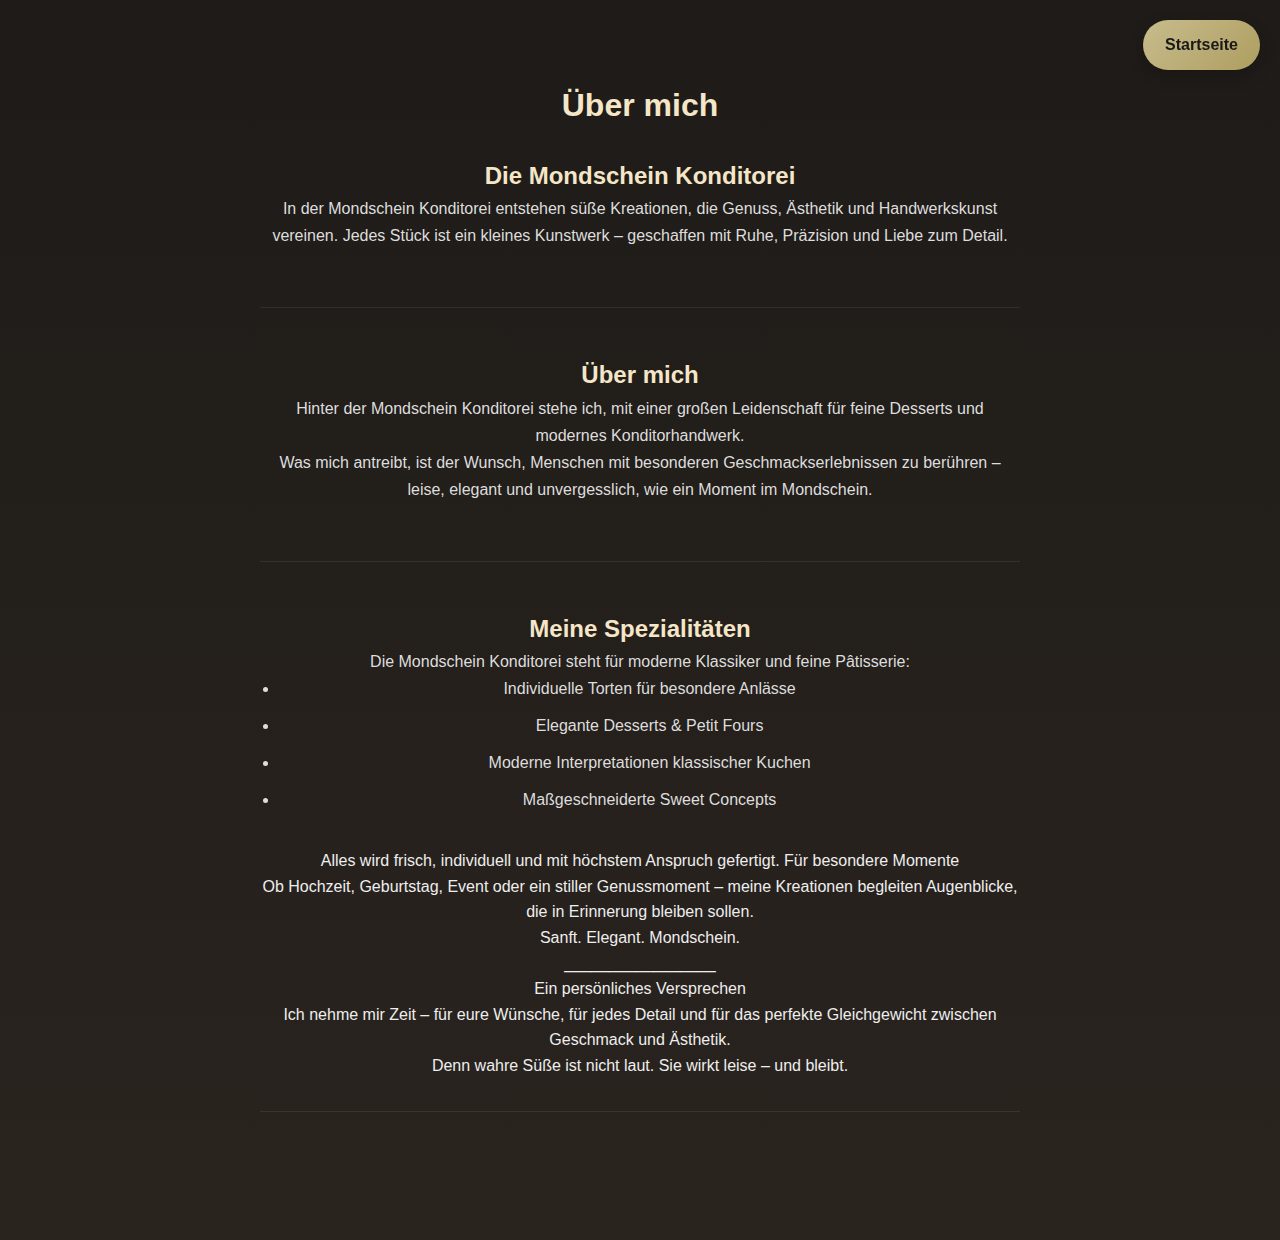
<file: about.html>
<!DOCTYPE html>
<html lang="de">
<head>
  <meta charset="UTF-8">
  <meta name="viewport" content="width=device-width, initial-scale=1">
  <title>Über mich – Mondschein Konditorei</title>
  <link rel="stylesheet" href="style.css">
</head>
<body>

  <!-- Sticky Über-mich Banner -->

    <a href="index.html" class="cta-button floating-cta">
    Startseite
    </a>


  <!-- Hauptinhalt -->
  <main class="about page">
    <div class="container">

      <h1>Über mich</h1> <br>

      <section class="about-konditorei">
        <h2>Die Mondschein Konditorei</h2>
        <p>In der Mondschein Konditorei entstehen süße Kreationen,
die Genuss, Ästhetik und Handwerkskunst vereinen.
Jedes Stück ist ein kleines Kunstwerk – geschaffen mit Ruhe, Präzision und Liebe zum Detail.
        </p>
        <br>
      </section>

      <section class="about-person">
        <h2>Über mich</h2>
        <p>Hinter der Mondschein Konditorei stehe ich,
mit einer großen Leidenschaft für feine Desserts und modernes Konditorhandwerk.
<br>
Was mich antreibt, ist der Wunsch, Menschen mit besonderen Geschmackserlebnissen zu berühren –
leise, elegant und unvergesslich, wie ein Moment im Mondschein.
        </p>
        <br>
      </section>

      <section class="about-person">
        <h2>Meine Spezialitäten</h2>
        <p>Die Mondschein Konditorei steht für moderne Klassiker und feine Pâtisserie: <br>
            <ul>
  <li>Individuelle Torten für besondere Anlässe</li>
  <li>Elegante Desserts & Petit Fours</li>
  <li>Moderne Interpretationen klassischer Kuchen</li>
  <li>Maßgeschneiderte Sweet Concepts</li>
</ul>
	<br>
Alles wird frisch, individuell und mit höchstem Anspruch gefertigt.
Für besondere Momente
<br>
Ob Hochzeit, Geburtstag, Event oder ein stiller Genussmoment –
meine Kreationen begleiten Augenblicke,
die in Erinnerung bleiben sollen.
<br>
Sanft. Elegant. Mondschein.
<br>
_________________
<br>
Ein persönliches Versprechen
<br>
Ich nehme mir Zeit – für eure Wünsche, für jedes Detail
und für das perfekte Gleichgewicht zwischen Geschmack und Ästhetik.
<br>
Denn wahre Süße ist nicht laut.
Sie wirkt leise – und bleibt.
        </p>
      </section>

    </div>
  </main>
  
<script>
  const cta = document.querySelector('.floating-cta');

  if (cta) {
    window.addEventListener('scroll', () => {
      cta.classList.toggle('scrolled', window.scrollY > 20);
    });
  }
</script>

</body>
</html>
</file>
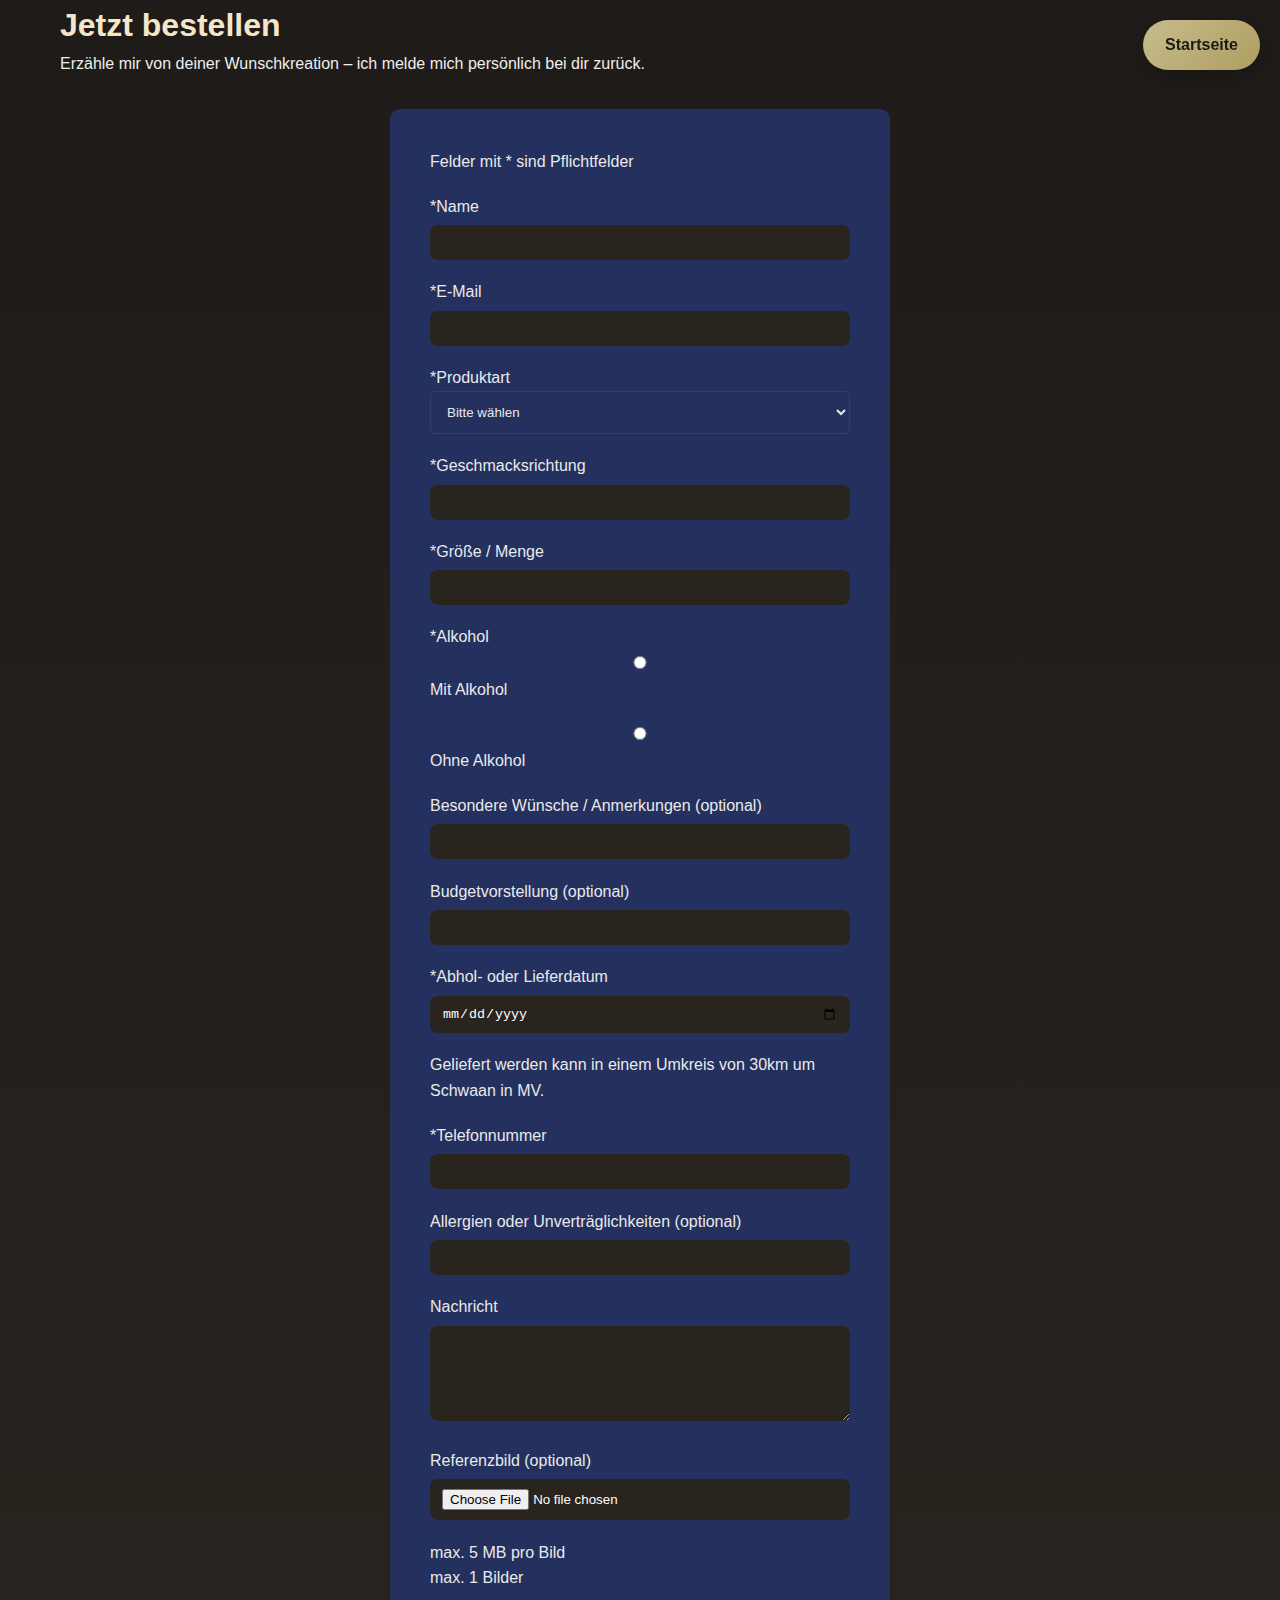
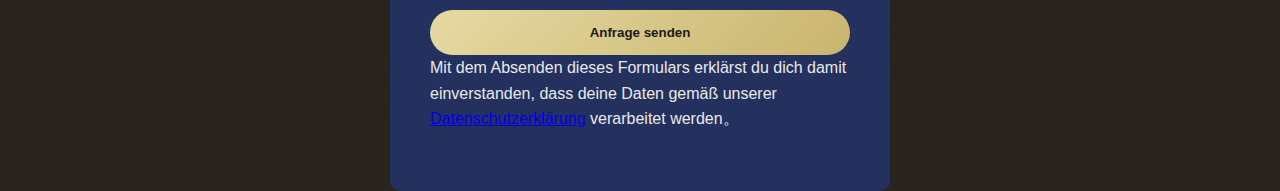
<file: bestellung.html>
<!DOCTYPE html>
<html lang="de">
<head>
  <meta charset="UTF-8">
  <meta name="viewport" content="width=device-width, initial-scale=1">
  <title>Bestellung – Mondschein Konditorei</title>
  <link rel="stylesheet" href="style.css">
</head>
<body>

  <!-- Floating Zurück Button -->
  <a href="index.html" class="cta-button floating-cta">
    Startseite
  </a>
  <div class="page-wrapper">

  <main class="page form-page">
    <div class="container">

      <h1>Jetzt bestellen</h1>
      <p>
        Erzähle mir von deiner Wunschkreation –  
        ich melde mich persönlich bei dir zurück.
      </p>

      <!-- Submify Formular -->
      <form id="orderForm"
            action="https://submify.vercel.app/info@mondschein-konditorei.de"
            method="POST"
            enctype="multipart/form-data"
            class="order-form">
        <input type="hidden" name="_next" id="nextUrlField" value="">
        <input type="hidden" name="redirect" id="redirectUrlField" value="">
        <!-- Web3Forms API Key -->
        <!--  <input type="hidden" name="access_key" value="tly-8icv1jv7soEpmGGJDUpk81YRV6HwJz64">
        -->
        <label> Felder mit * sind Pflichtfelder</label>
        <label>
          *Name
          <input type="text" name="name" required>
        </label>

        <label>
          *E-Mail
          <input type="email" name="email" required>
        </label>

        <label>
          *Produktart
          <select name="product_type" required>
            <option value="" disabled selected>Bitte wählen</option>
            <option value="Torte">Torte</option>
            <option value="Kuchen">Kuchen</option>
            <option value="Cupcakes">Cupcakes</option>
            <option value="Süße Fours">Süße Fours</option>
            <option value="Sonstiges">Sonstiges</option>
          </select>
        </label> 

        <label>
          *Geschmacksrichtung
          <input type="text" name="flavor" required>
        </label>
        
        <label>
          *Größe / Menge
          <input type="text" name="size_quantity" required>
        </label>

        <label>
          *Alkohol
          <div class="radio-group">
            <label class="radio-option">
              <input type="radio" name="alcohol" value="Mit Alkohol" required>
              Mit Alkohol
            </label>

            <label class="radio-option">
              <input type="radio" name="alcohol" value="Ohne Alkohol">
              Ohne Alkohol
            </label>
          </div>
        </label>

        <label>
          Besondere Wünsche / Anmerkungen (optional)
          <input type="text" name="special_requests">
        </label>

        <label>
          Budgetvorstellung (optional)
          <input type="text" name="budget">
        </label>  

        <label>
          *Abhol- oder Lieferdatum
          <input type="date" name="pickup_delivery_date" required>
        </label>

        <label>
          Geliefert werden kann in einem Umkreis von 30km um Schwaan in MV.
        </label>

        <label>
          *Telefonnummer
          <input type="tel" name="phone" required>
        </label>

        <label>
          Allergien oder Unverträglichkeiten (optional)
          <input type="text" name="allergies">
        </label>        

        <label>
          Nachricht
          <textarea name="message" rows="5"></textarea>
        </label>

        <label>
          Referenzbild (optional)
          <input
          type="file"
          name="reference_image"
          accept="image/png, image/jpeg, image/jpg, image/gif"
          id="imageUpload">        
        </label>
        <div id="imagePreview" class="image-preview"></div>
        <button type="button" id="removeImageBtn" class="remove-image" style="display:none;">
        Bild entfernen
        </button>

        <div id="uploadError" class="upload-error"></div>
        
        <label> max. 5 MB pro Bild 
          <br>
           max. 1 Bilder</label>
        
        <button type="submit" class="submit-button">
          Anfrage senden
        </button>
        <label>
          Mit dem Absenden dieses Formulars erklärst du dich damit einverstanden, dass deine Daten gemäß unserer <a href="datenschutz.html" target="_blank">Datenschutzerklärung</a> verarbeitet werden。
        </label>
      </form>

    </div>
  </main>
  </div>
  <!-- JavaScript für Scroll-Effekt der CTA -->
<script>
  const cta = document.querySelector('.floating-cta');

  if (cta) {
    window.addEventListener('scroll', () => {
      cta.classList.toggle('scrolled', window.scrollY > 20);
    });
  }
</script>

<!-- JavaScript für Bildvorschau -->
<script>
const uploadInput = document.getElementById('imageUpload');
const preview = document.getElementById('imagePreview');
const removeBtn = document.getElementById('removeImageBtn');
const errorBox = document.getElementById('uploadError');
const orderForm = document.getElementById('orderForm');
const nextUrlField = document.getElementById('nextUrlField');
const redirectUrlField = document.getElementById('redirectUrlField');

const MAX_FILE_SIZE = 5 * 1024 * 1024; // 5 MB

function showError(message) {
  if (errorBox) {
    errorBox.textContent = message;
    errorBox.style.display = 'block';
    errorBox.setAttribute('role', 'alert');
  } else {
    console.error('Upload error:', message);
  }
}

function clearError() {
  if (errorBox) {
    errorBox.textContent = '';
    errorBox.style.display = '';
    errorBox.removeAttribute('role');
  }
}

function resetImage(preserveError = false) {
  if (uploadInput) uploadInput.value = '';
  if (preview) preview.innerHTML = '';
  if (removeBtn) removeBtn.style.display = 'none';
  if (!preserveError) clearError();
}

if (uploadInput) {
  uploadInput.addEventListener('change', () => {
    clearError();
    if (preview) preview.innerHTML = '';

    const file = uploadInput.files[0];
    if (!file) return;

    if (uploadInput.files.length > 1) {
      showError('Bitte maximal 1 Bild auswählen.');
      resetImage(true);
      return;
    }

    // Dateigröße prüfen
    if (file.size > MAX_FILE_SIZE) {
      showError('Das Bild darf maximal 5 MB groß sein.');
      resetImage(true);
      return;
    }

    // Typ prüfen
    if (!file.type || !file.type.startsWith('image/')) {
      showError('Bitte nur Bilddateien hochladen.');
      resetImage(true);
      return;
    }

    // Vorschau anzeigen
    const img = document.createElement('img');
    img.src = URL.createObjectURL(file);
    img.classList.add('preview-image');

    if (preview) preview.appendChild(img);
    if (removeBtn) removeBtn.style.display = 'inline-block';
  });
}

// Entfernen Button
if (removeBtn) {
  removeBtn.addEventListener('click', () => {
    resetImage();
  });
}

if (nextUrlField || redirectUrlField) {
  const thankYouUrl = new URL('leitung.html', window.location.href).toString();
  if (nextUrlField) nextUrlField.value = thankYouUrl;
  if (redirectUrlField) redirectUrlField.value = thankYouUrl;
}

if (orderForm) {
  orderForm.addEventListener('submit', async (event) => {
    const submitBtn = orderForm.querySelector('.submit-button');

    // Progressive enhancement: per Fetch senden und danach lokal weiterleiten.
    if (!window.fetch || !window.FormData) return;

    event.preventDefault();
    if (submitBtn) submitBtn.disabled = true;

    try {
      const formData = new FormData(orderForm);
      const response = await fetch(orderForm.action, {
        method: 'POST',
        body: formData
      });

      if (!response.ok) throw new Error(`Request failed: ${response.status}`);
      window.location.href = 'leitung.html';
    } catch (error) {
      if (submitBtn) submitBtn.disabled = false;
      orderForm.submit();
    }
  });
}

</script>

</body>
</html>
</file>
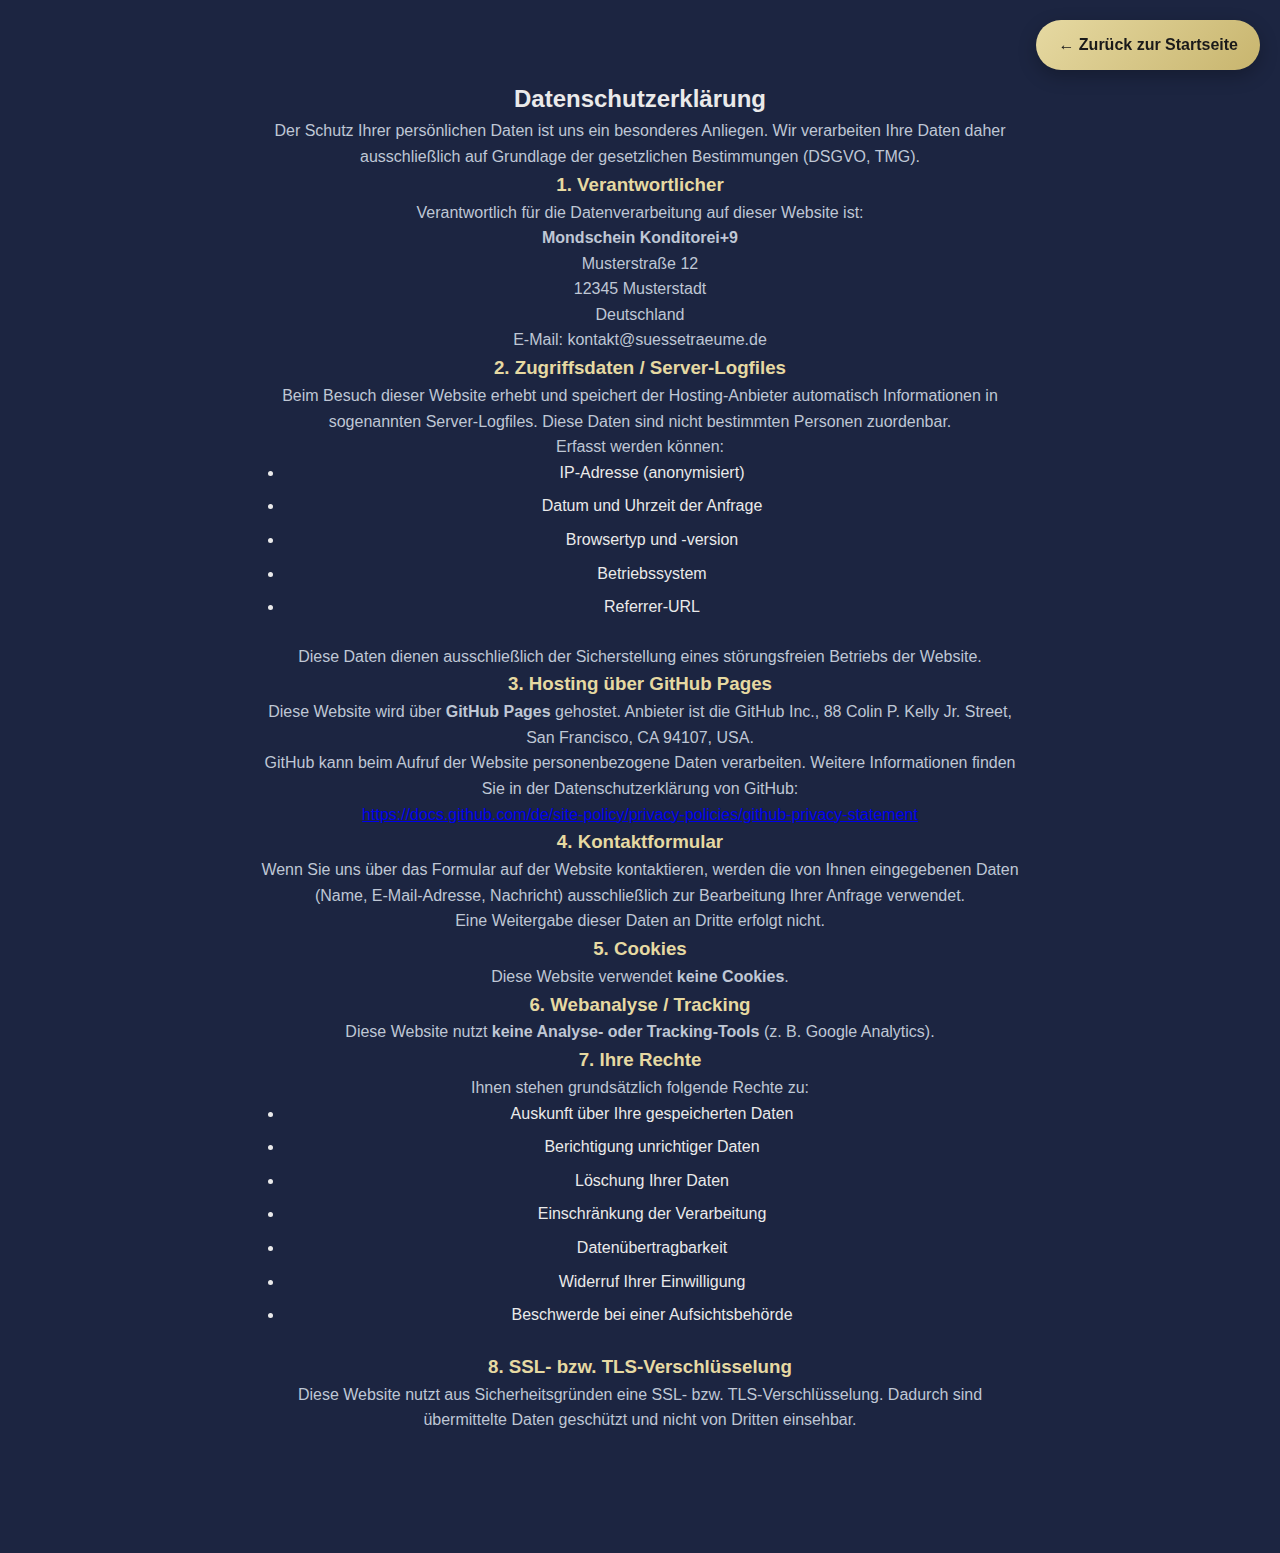
<file: datenschutz.html>
<!DOCTYPE html>
<html lang="de">
<head>
    <meta charset="UTF-8">
    <meta name="viewport" content="width=device-width, initial-scale=1.0">
    <title>Datenschutzerklärung – Mondschein Konditorei</title>

    <link rel="stylesheet" href="style.css">
</head>
<body>

<section class="about datenschutz">
    <div class="container">
        <h2>Datenschutzerklärung</h2>

        <p>
            Der Schutz Ihrer persönlichen Daten ist uns ein besonderes Anliegen.
            Wir verarbeiten Ihre Daten daher ausschließlich auf Grundlage der gesetzlichen
            Bestimmungen (DSGVO, TMG).
        </p>

        <h3>1. Verantwortlicher</h3>
        <p>
            Verantwortlich für die Datenverarbeitung auf dieser Website ist:
        </p>
        <p>
            <strong>Mondschein Konditorei+9</strong><br>
            Musterstraße 12<br>
            12345 Musterstadt<br>
            Deutschland<br>
            E-Mail: kontakt@suessetraeume.de
        </p>

        <h3>2. Zugriffsdaten / Server-Logfiles</h3>
        <p>
            Beim Besuch dieser Website erhebt und speichert der Hosting-Anbieter
            automatisch Informationen in sogenannten Server-Logfiles.
            Diese Daten sind nicht bestimmten Personen zuordenbar.
        </p>
        <p>
            Erfasst werden können:
        </p>
        <ul>
            <li>IP-Adresse (anonymisiert)</li>
            <li>Datum und Uhrzeit der Anfrage</li>
            <li>Browsertyp und -version</li>
            <li>Betriebssystem</li>
            <li>Referrer-URL</li>
        </ul>
        <p>
            Diese Daten dienen ausschließlich der Sicherstellung eines störungsfreien
            Betriebs der Website.
        </p>

        <h3>3. Hosting über GitHub Pages</h3>
        <p>
            Diese Website wird über <strong>GitHub Pages</strong> gehostet.
            Anbieter ist die GitHub Inc., 88 Colin P. Kelly Jr. Street,
            San Francisco, CA 94107, USA.
        </p>
        <p>
            GitHub kann beim Aufruf der Website personenbezogene Daten verarbeiten.
            Weitere Informationen finden Sie in der Datenschutzerklärung von GitHub:
        </p>
        <p>
            <a href="https://docs.github.com/de/site-policy/privacy-policies/github-privacy-statement"
               target="_blank" rel="noopener">
                https://docs.github.com/de/site-policy/privacy-policies/github-privacy-statement
            </a>
        </p>

        <h3>4. Kontaktformular</h3>
        <p>
            Wenn Sie uns über das Formular auf der Website kontaktieren,
            werden die von Ihnen eingegebenen Daten (Name, E-Mail-Adresse, Nachricht)
            ausschließlich zur Bearbeitung Ihrer Anfrage verwendet.
        </p>
        <p>
            Eine Weitergabe dieser Daten an Dritte erfolgt nicht.
        </p>

        <h3>5. Cookies</h3>
        <p>
            Diese Website verwendet <strong>keine Cookies</strong>.
        </p>

        <h3>6. Webanalyse / Tracking</h3>
        <p>
            Diese Website nutzt <strong>keine Analyse- oder Tracking-Tools</strong>
            (z. B. Google Analytics).
        </p>

        <h3>7. Ihre Rechte</h3>
        <p>
            Ihnen stehen grundsätzlich folgende Rechte zu:
        </p>
        <ul>
            <li>Auskunft über Ihre gespeicherten Daten</li>
            <li>Berichtigung unrichtiger Daten</li>
            <li>Löschung Ihrer Daten</li>
            <li>Einschränkung der Verarbeitung</li>
            <li>Datenübertragbarkeit</li>
            <li>Widerruf Ihrer Einwilligung</li>
            <li>Beschwerde bei einer Aufsichtsbehörde</li>
        </ul>

        <h3>8. SSL- bzw. TLS-Verschlüsselung</h3>
        <p>
            Diese Website nutzt aus Sicherheitsgründen eine SSL- bzw. TLS-Verschlüsselung.
            Dadurch sind übermittelte Daten geschützt und nicht von Dritten einsehbar.
        </p>

        <p style="margin-top:40px;">
            <a href="index.html" class="cta-button floating-cta">← Zurück zur Startseite</a>
        </p>
    </div>
</section>

<script>
  const cta = document.querySelector('.floating-cta');

  if (cta) {
    window.addEventListener('scroll', () => {
      cta.classList.toggle('scrolled', window.scrollY > 20);
    });
  }
</script>

</body>
</html>
</file>
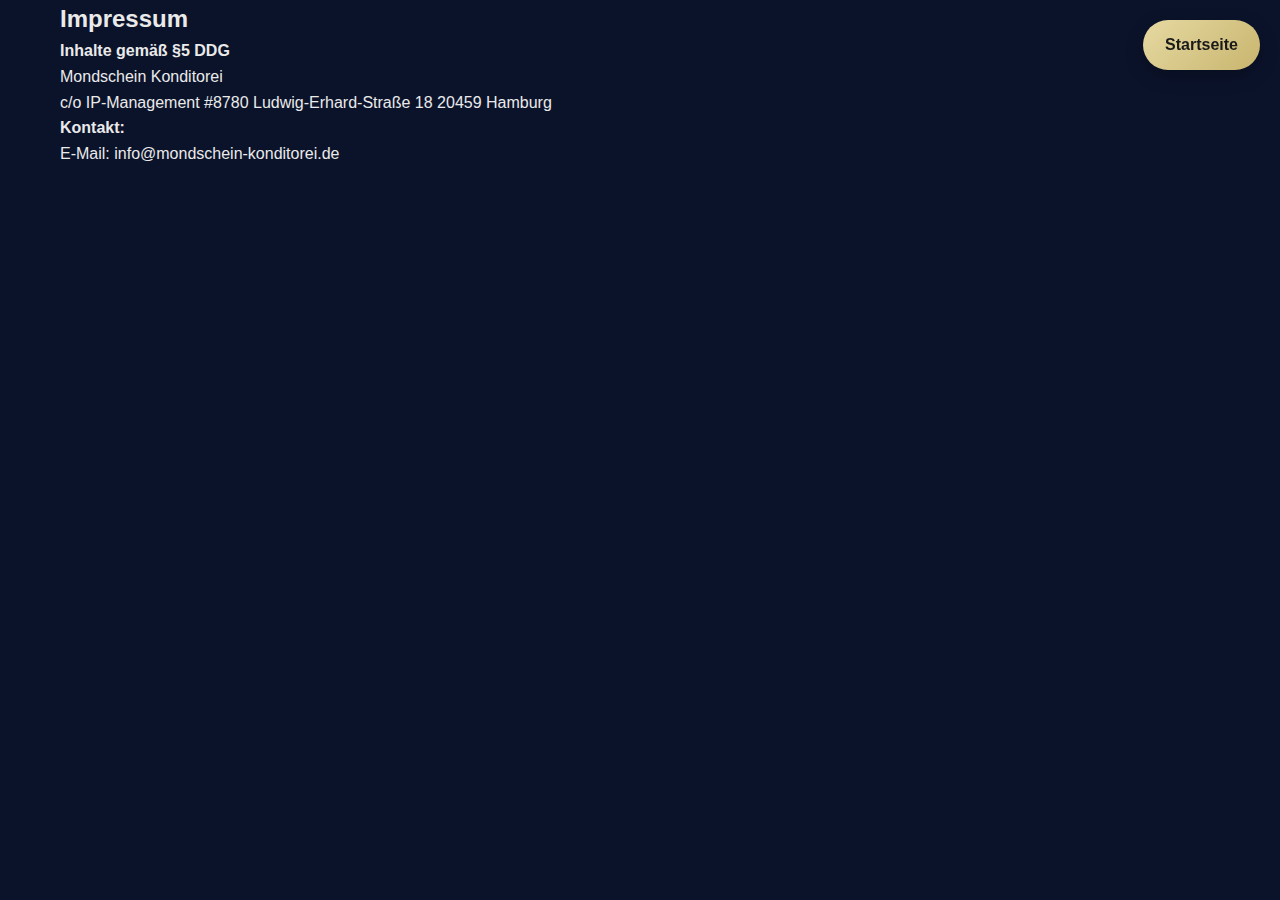
<file: impressum.html>
<!DOCTYPE html>
<html lang="de">
<head>
    <meta charset="UTF-8">
    <meta name="viewport" content="width=device-width, initial-scale=1.0">
    <title>Impressum – Mondschein Konditorei</title>

    <link rel="stylesheet" href="style.css">
</head>
<body>
    <!-- Floating button um zur Startseite zurückzukehren (sichtbar beim scrollen) -->
            <a href="index.html" class="cta-button floating-cta">Startseite</a>
        
    <div class="page-wrapper">

<section class="legal-page">
    <div class="container">
        <h2>Impressum</h2>

        <p><strong>Inhalte gemäß §5 DDG</strong></p>

        <p>     
        Mondschein Konditorei
<br>
        c/o IP-Management #8780
        Ludwig-Erhard-Straße 18
        20459 Hamburg
<br>
        <p>
            <strong>Kontakt:</strong><br>
            E-Mail: info@mondschein-konditorei.de
        </p>

        
        
    </div>
</section>
    </div>
<script>
  const cta = document.querySelector('.floating-cta');

  if (cta) {
    window.addEventListener('scroll', () => {
      cta.classList.toggle('scrolled', window.scrollY > 20);
    });
  }
</script>

</body>
</html>
</file>
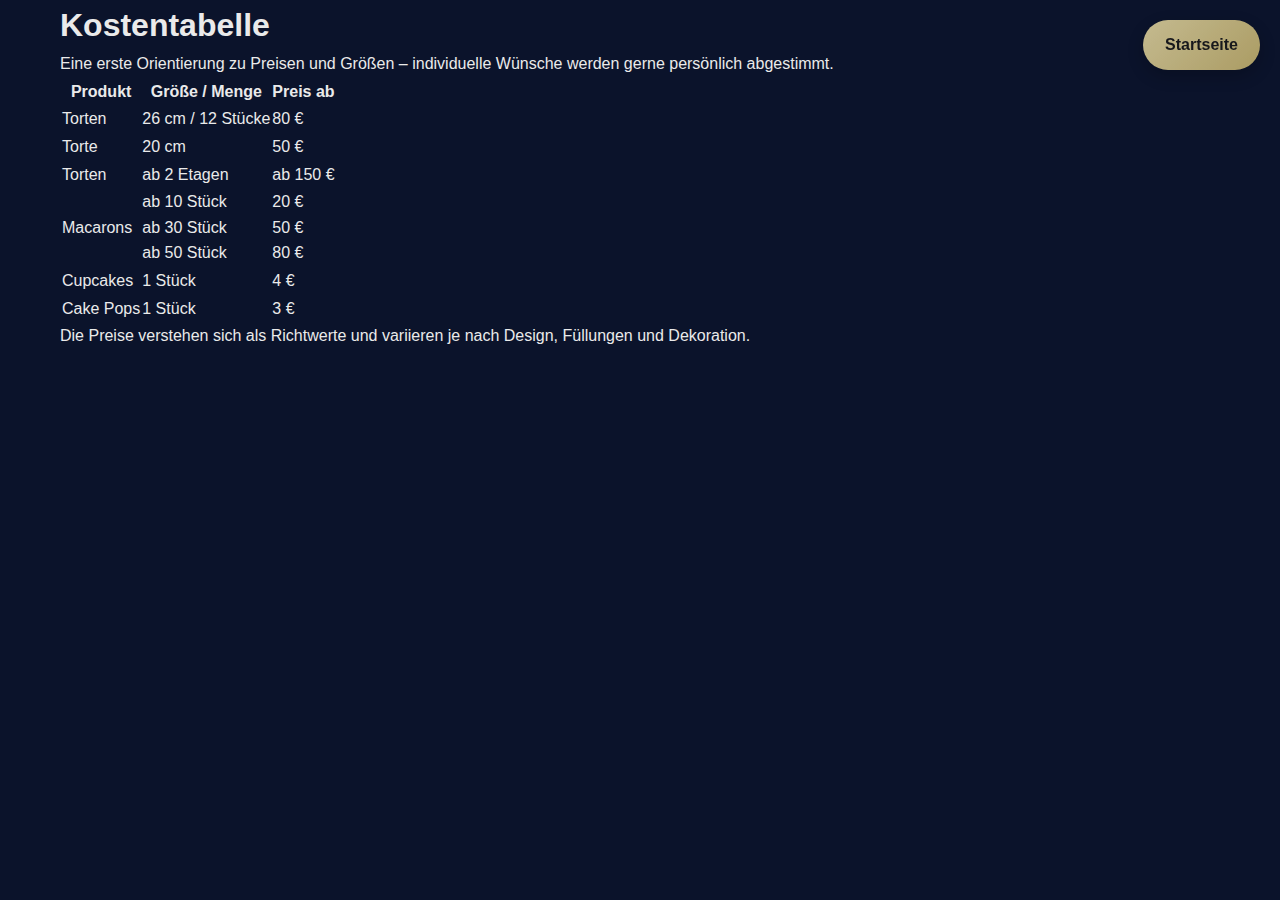
<file: kostentabelle.html>
<!DOCTYPE html>
<html lang="de">
<head>
  <meta charset="UTF-8">
  <meta name="viewport" content="width=device-width, initial-scale=1">
  <title>Kostentabelle – Mondschein Konditorei</title>
  <link rel="stylesheet" href="style.css">
</head>
<body class="cost-page">

  <!-- Floating Zurück Button -->
  <a href="index.html" class="cta-button floating-cta">
    Startseite
  </a>
  <div class="page-wrapper">

  <main class="page cost-content">
    <div class="container">

      <h1>Kostentabelle</h1>
      <p>
        Eine erste Orientierung zu Preisen und Größen – individuelle Wünsche
        werden gerne persönlich abgestimmt.
      </p>

      <div class="cost-table-wrapper">
        <table class="cost-table">
          <thead>
            <tr>
              <th>Produkt</th>
              <th>Größe / Menge</th>
              <th>Preis ab</th>
            </tr>
          </thead>
          <tbody>
            <tr>
              <td>Torten</td>
              <td>26 cm / 12 Stücke</td>
              <td>80 €</td>
            </tr>
            <tr>
              <td>Torte</td>
              <td>20 cm</td>
              <td>50 €</td>
            </tr>
            <tr>
              <td>Torten</td>
              <td>ab 2 Etagen</td>
              <td>ab 150 €</td>
            </tr>
            <tr>
              <td>Macarons</td>
              <td>ab 10 Stück<br>
                  ab 30 Stück<br>
                  ab 50 Stück</td>
              <td>20 €<br>
                  50 €<br>
                  80 €</td>
            </tr>
            <tr>
              <td>Cupcakes</td>
              <td>1 Stück</td>
              <td>4 €</td>
            </tr>
            <tr>
              <td>Cake Pops</td>
              <td>1 Stück</td>
              <td>3 €</td>
            </tr>
          </tbody>
        </table>
      </div>

      <p class="cost-note">
        Die Preise verstehen sich als Richtwerte und variieren je nach Design,
        Füllungen und Dekoration.
      </p>

    </div>
  </main>
  </div>

  <script>
    const cta = document.querySelector('.floating-cta');

    if (cta) {
      window.addEventListener('scroll', () => {
        cta.classList.toggle('scrolled', window.scrollY > 20);
      });
    }
  </script>

</body>
</html>
</file>
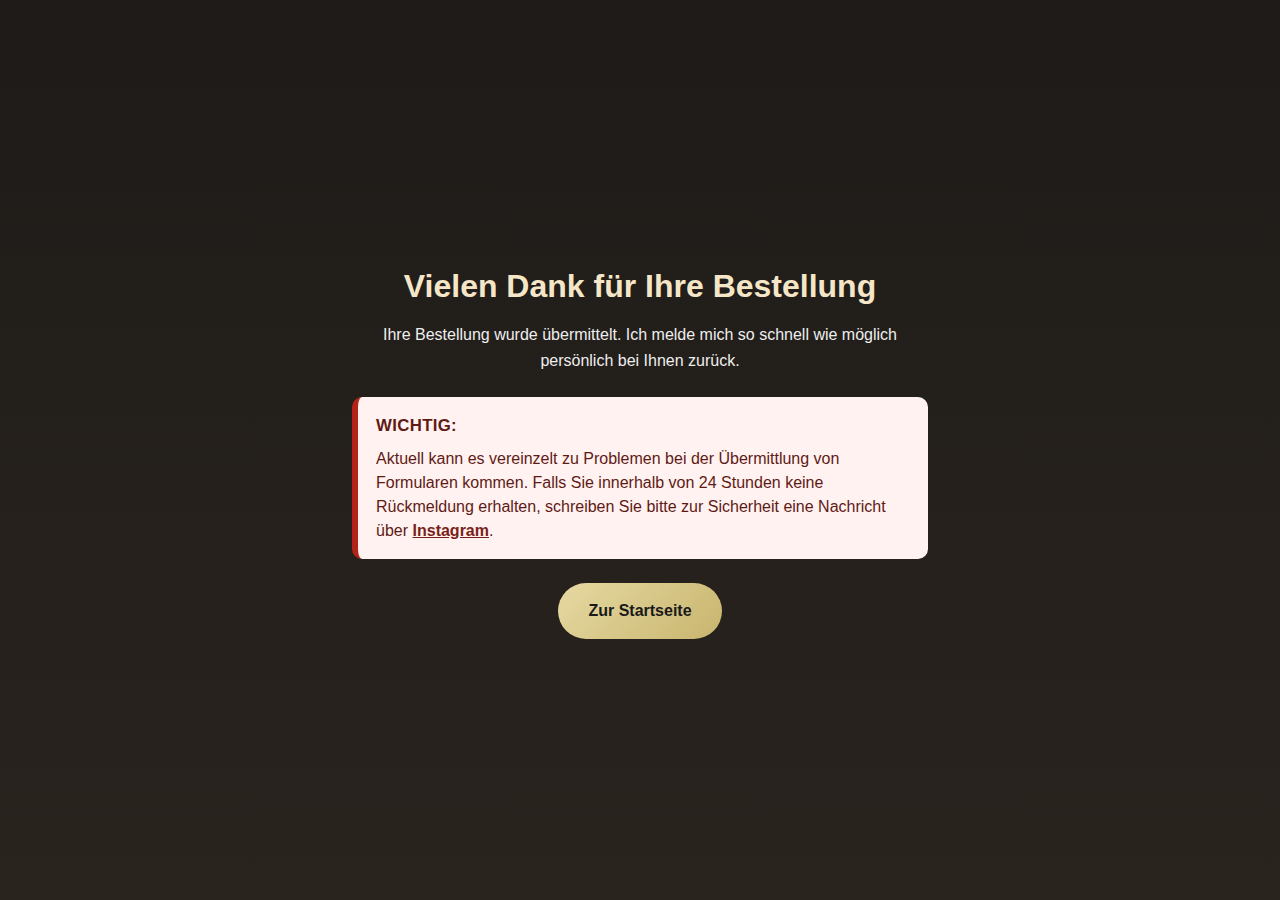
<file: leitung.html>
<!DOCTYPE html>
<html lang="de">
<head>
  <meta charset="UTF-8">
  <meta name="viewport" content="width=device-width, initial-scale=1">
  <title>Danke für deine Anfrage – Mondschein Konditorei</title>
  <link rel="stylesheet" href="style.css">
  <style>
    body,
    .page-wrapper {
      min-height: 100vh;
    }

    .thankyou-page {
      min-height: 100vh;
      display: flex;
      align-items: center;
      justify-content: center;
      padding: clamp(24px, 5vh, 64px) 0;
      text-align: center;
    }

    .thankyou-page .container {
      max-width: 760px;
    }

    .thankyou-page p {
      max-width: 60ch;
      margin: 0.6rem auto 0;
    }

    .important-notice {
      margin: 1.5rem 0;
      padding: 1rem 1.1rem;
      border-left: 6px solid #b42318;
      border-radius: 10px;
      background: #fff2f0;
      color: #5f1a16;
      text-align: left;
    }

    .important-notice strong {
      display: block;
      margin-bottom: 0.45rem;
      font-size: 1.05rem;
      letter-spacing: 0.02em;
    }

    .important-notice p {
      margin: 0;
      line-height: 1.5;
    }

    .important-notice a {
      color: #7a1f19;
      font-weight: 600;
      text-decoration: underline;
    }
  </style>
</head>
<body>
  <div class="page-wrapper">
    <main class="page form-page thankyou-page">
      <div class="container">
        <h1>Vielen Dank für Ihre Bestellung</h1>
        <p>
          Ihre Bestellung wurde übermittelt.
          Ich melde mich so schnell wie möglich persönlich bei Ihnen zurück.
        </p>
        <section class="important-notice" aria-label="Wichtiger Hinweis zur Übermittlung">
          <strong>WICHTIG:</strong>
          <p>
            Aktuell kann es vereinzelt zu Problemen bei der Übermittlung von Formularen kommen.
            Falls Sie innerhalb von 24 Stunden keine Rückmeldung erhalten, schreiben Sie bitte zur Sicherheit eine Nachricht über
            <a href="https://www.instagram.com/mondschein_konditorei?igsh=MWUydjFmdnUzZjlraQ==" target="_blank" rel="noopener noreferrer">Instagram</a>.
          </p>
        </section>
        <a href="index.html" class="cta-button" style="display:inline-block;text-decoration:none;">
          Zur Startseite
        </a>
      </div>
    </main>
  </div>
</body>
</html>
</file>
<file: style.css>
/* ========================================= */
/* 1. CSS VARIABLEN                          */
/* ========================================= */
:root {
  /* Mondschein Farbwelt */
  --primary: #E6D9A2;        /* Mondlicht / Gold */
  --primary-dark: #C8B56E;

  --bg-main: #0B132B;        /* Tiefes Nachtblau */
  --bg-section: #1C2541;     /* Sektionen */
  --bg-card: #24305E;        /* Karten / Boxen */

  --text-main: #EAEAEA;      /* Haupttext */
  --text-muted: #BFC7D5;     /* Nebentext */

  --border-soft: rgba(255,255,255,0.08);
}

/* ========================================= */
/* 2. RESET & GRUNDLAGEN                     */
/* ========================================= */
* {
  margin: 0;
  padding: 0;
  box-sizing: border-box;
}

body {
  font-family: 'Poppins', sans-serif;
  line-height: 1.6;
  color: var(--text-main);
  background: var(--bg-main);
}

/* ========================================= */
/* 3. LAYOUT & CONTAINER                     */
/* ========================================= */
.container {
  max-width: 1200px;
  margin: 0 auto;
  padding: 0 20px;
}

/* Schmalerer Textbereich für About / Legal */
.about .container {
  max-width: 800px;
}

/* ========================================= */
/* 4. HERO SECTION                           */
/* ========================================= */
.hero {
  position: relative;
  height: 100vh;
  display: flex;
  justify-content: center;
  align-items: center;
  text-align: center;
  color: var(--text-main);
}

.hero-background,
.hero::after {
  content: "";
  position: absolute;
  inset: 0;
  background: radial-gradient(
    circle at 50% 30%,
    rgba(230, 217, 162, 0.25),
    rgba(11, 19, 43, 0.85) 70%
  );
  z-index: 0;
}
.hero-background {
  position: absolute;
  inset: 0;
}

.background-layer {
  position: absolute;
  inset: 0;
}

.background-layer {
  background-size: cover;
  background-position: center;
}

/* Hero Hintergrundbilder */
.layer-cake {
  background-image: url("assets/Logo1.jpeg");
  opacity: 0.3;
}
/*
.layer-cupcake {
  background-image: url("https://placehold.co/1200x800/FF69B4/FFFFFF?text=Cupcakes");
  opacity: 0.2;
}
*/
.hero-content {
  position: relative;
  z-index: 1;
  max-width: 800px;
}

.hero h1 {
  font-family: 'Playfair Display', serif;
  font-size: 4rem;
}

.hero p {
  font-size: 1.5rem;
  margin: 20px 0;
}

/* ========================================= */
/* 5. BUTTONS & INTERAKTIONEN                */
/* Mondschein-Highlight                     */
/* ========================================= */
.cta-button,
.submit-button {
  display: inline-block;
  padding: 15px 30px;
  background: linear-gradient(
    135deg,
    var(--primary),
    var(--primary-dark)
  );
  color: oklab(21.779% 0 -0.00002);
  text-decoration: none;
  border-radius: 50px;
  font-weight: 600;
  border: none;
  cursor: pointer;
  transition: transform 0.3s, filter 0.3s;
}

/* Hover-Effekt */
.cta-button:hover,
.submit-button:hover {
  transform: scale(1.05);
  filter: brightness(1.1);
}

/* Submit Button soll volle Breite behalten */
.submit-button {
  width: 100%;
}

/* Button wird beim Scrollen dezenter */
body:has(main) .floating-cta {
  opacity: 0.85;
}

main:hover ~ .floating-cta,
main:focus-within ~ .floating-cta {
  opacity: 0.55;
}


/* ========================================= */
/* 6. FLOATING BUTTON                     */
/* ========================================= */

.floating-about-btn {
  position: fixed;
  top: 24px;
  right: 24px;
  z-index: 1000;

  padding: 14px 26px;
  border-radius: 50px;

  background: linear-gradient(
    135deg,
    var(--primary),
    var(--primary-dark)
  );

  color: #1a1a1a;
  font-weight: 600;
  text-decoration: none;

  box-shadow:
    0 0 20px rgba(230, 217, 162, 0.35),
    0 8px 20px rgba(0,0,0,0.4);

  transition:
    transform 0.3s ease,
    box-shadow 0.3s ease;
}


/* ==============================
   Floating CTA Button */

.floating-cta {
  position: fixed;
  top: 20px;
  right: 20px;
  z-index: 2000;

  padding: 12px 22px;
  border-radius: 30px;

  background-color: #6b4a2b;
  color: #1a1a1a;
  font-weight: 600;
  text-decoration: none;

  box-shadow: 0 6px 18px rgba(0,0,0,0.25);

  transition:
    opacity 0.4s ease,
    transform 0.3s ease,
    box-shadow 0.3s ease;
}

.floating-cta:hover {
  transform: translateY(-2px);
  box-shadow: 0 10px 25px rgba(0,0,0,0.35);
}

/* ========================================= */
/* 7. CONTENT SECTIONS                       */
/* ========================================= */
/* ---------- About ---------- */
.about {
  padding: 80px 0;
  background: var(--bg-section);
  text-align: center;
}

/* ---------- Products ---------- */
.products {
  padding: 80px 0;
  background: var(--bg-main);
}

.product-grid {
  display: grid;
  grid-template-columns: repeat(auto-fit, minmax(250px, 1fr));
  gap: 30px;
}

.product-item {
  padding: 20px;
  text-align: center;
  border-radius: 12px;
  background: var(--bg-card);
  box-shadow: 0 10px 30px rgba(0,0,0,.4);
}

.product-image {
  width: 100%;
  height: 220px;              /* Einheitliche Höhe */
  display: flex;
  align-items: center;
  justify-content: center;
  overflow: hidden;
  border-radius: 10px;
}
/* Bildanpassung ohne Zuschneiden */
.product-image img {
  max-width: 100%;
  max-height: 100%;
  object-fit: contain;        /* ← KEIN Zuschneiden */
  transition: transform 0.4s ease;
}
/* Optionaler Hover-Effekt */
.product-item:hover .product-image img {
  transform: scale(1.05);
}

.product-name {
  font-size: 1.2rem;
  margin: 15px 0 10px;
  color: var(--text-main);
  font-weight: 500;
}

.product-item:hover .product-name {
  color: var(--primary);
}


/* ========================================= */
/* 8. ORDER / FORMULAR                       */
/* ========================================= */
.order-section {
  background: var(--bg-section);
  padding: 80px 0;
}

form {
  max-width: 600px;
  margin: auto;
  background: var(--bg-card);
  color: var(--text-main);
  padding: 40px;
  border-radius: 10px;
}

.form-group {
  margin-bottom: 20px;
}

input,
select,
textarea {
  width: 100%;
  padding: 12px;
  background: transparent;
  border: 1px solid var(--border-soft);
  color: var(--text-main);
  border-radius: 5px;
}

input::placeholder,
textarea::placeholder {
  color: var(--text-muted);
}



/* ========================================= */
/* 9. FOOTER                                 */
/* ========================================= */
.footer {
  background: #060B1A;
  color: var(--text-muted);
  padding: 40px 0;
  text-align: center;
}

.footer-links a {
  color: white;
  margin: 0 10px;
  text-decoration: none;
}

/* ==============================
   10. About Page – Mondschein Stil
============================== */

.about.page {
  background: linear-gradient(
    to bottom,
    #1e1b18,
    #2a241f
  );
  color: #eee;
}

.about.page h1,
.about.page h2 {
  color: #f5e6c8;
}

.about.page p,
.about.page li {
  color: #ddd;
  line-height: 1.7;
}

.about.page section {
  margin-bottom: 3em;
  padding-bottom: 2em;
  border-bottom: 1px solid rgba(255,255,255,0.08);
}

.about.page ul {
  margin-left: 1.2em;
}

.about.page li {
  margin-bottom: 0.6em;
}



/* ========================================= */
/* 11. RECHTLICHE SEITEN                      */
/* Datenschutz & Impressum                  */
/* ========================================= */
.about.datenschutz p,
.about.impressum p {
  color: var(--text-muted);
}


.about.datenschutz h3,
.about.impressum h3 {
  color: var(--primary);
}


.about.datenschutz ul,
.about.impressum ul {
  margin: 0 0 1.5em 1.5em;
}

.about.datenschutz li,
.about.impressum li {
  margin-bottom: 0.5em;
}

/* ==============================
   12. Page Fade Transition
============================== */

body {
  animation: fadeIn 0.6s ease forwards;
}

@keyframes fadeIn {
  from {
    opacity: 0;
    transform: translateY(6px);
  }
  to {
    opacity: 1;
    transform: translateY(0);
  }
}


/* ========================================= */
/* 13. RESPONSIVE DESIGN (Auskommentiert 11. übernimmt */
/* ========================================= */
/*@media (max-width: 768px) {
  .hero h1 {
    font-size: 2.5rem;
  }

  .hero p {
    font-size: 1.2rem;
  }

  .about,
  .products,
  .order-section {
    padding: 50px 0;
  }
}

/* ========================================= */
/* 14. MOBILE OPTIMIERUNG – STARTSEITE           */
/* ========================================= */
@media (max-width: 768px) {

  /* ---------- Hero ---------- */
  .hero {
    height: 80vh; /* weniger Scrollen */
    padding: 40px 20px;
  }

  .hero-content {
    max-width: 100%;
  }

  .hero h1 {
    font-size: 2.2rem;
    line-height: 1.2;
  }

  .hero p {
    font-size: 1.1rem;
    margin: 15px 0 25px;
  }

  /* ---------- Buttons ---------- */
  .cta-button {
    padding: 16px 28px;
    font-size: 1rem;
  }

  /* ---------- Sections ---------- */
  .about,
  .products,
  .order-section {
    padding: 50px 0;
  }

  .about p {
    font-size: 1rem;
    padding: 0 10px;
  }

  /* ---------- Products ---------- */
  .product-grid {
    gap: 20px;
  }

  .product-item {
    padding: 16px;
  }

  /* ---------- Form ---------- */
  form {
    padding: 25px;
  }

  input,
  select,
  textarea {
    font-size: 1rem;
  }

  .submit-button {
    padding: 16px;
    font-size: 1rem;
  }

  /* ---------- Floating CTA Button ---------- */
  .floating-cta {
    top: 16px;
    right: 16px;
    padding: 14px 22px;
    font-size: 0.95rem;
  }


}

/* ==============================
   Formular Seite
============================== */

.form-page {
  background: linear-gradient(
    to bottom,
    #1e1b18,
    #2a241f
  );
  color: #eee;
}

.form-page h1 {
  color: #f5e6c8;
}

.order-form {
  max-width: 500px;
  margin-top: 2em;
}

.order-form label {
  display: block;
  margin-bottom: 1.2em;
  font-weight: 500;
}

.order-form input,
.order-form textarea {
  width: 100%;
  padding: 10px 12px;
  margin-top: 6px;

  border-radius: 8px;
  border: none;

  background-color: #2a241f;
  color: #fff;
}

.order-form input:focus,
.order-form textarea:focus {
  outline: 2px solid #6b4a2b;
}
/*.order-form .submit-button {
.order-form .submit-button {
  margin-top: 1.5em;
  background: linear-gradient(
    135deg,
    var(--primary),
    var(--primary-dark)
  );
  color: #1a1a1a;
  font-weight: 600;
  border: none;
  cursor: pointer;
  transition: transform 0.3s, filter 0.3s;
}
</file>
